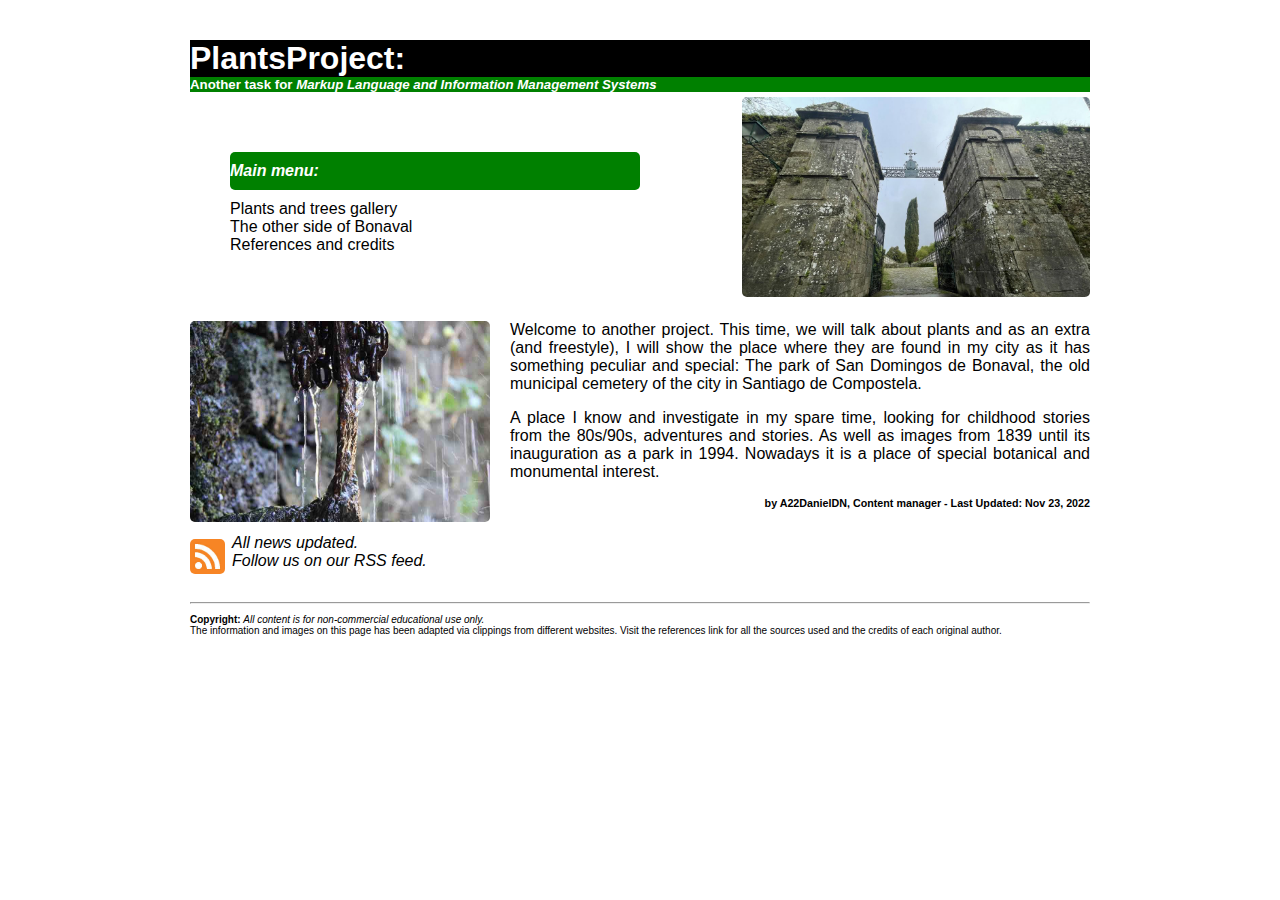
<file: index.html>
<!DOCTYPE html>
<html lang="en">

<head>
    <meta charset="UTF-8">
    <meta http-equiv="X-UA-Compatible" content="IE=edge">
    <meta name="viewport" content="width=device-width, initial-scale=1.0">
    <link rel="stylesheet" href="./css/style-index.css" />
    <link href="rss.atom" type="application/atom+xml" rel="alternate" title="Follow us on our RSS feed" />
    <title>Plants and Trees Project : Index : A22DanielDN</title>
</head>

<body>
    <h1>PlantsProject:</h1>
    <h5>Another task for <em>Markup Language and Information Management Systems</em></h5>

    <nav class="menu">
        <ul>
            <div class="menuindex">
                <li><strong><em>Main menu:</em></strong></li>
            </div>

            <div class="menuoptions">
                <li><a href="plantstrees.html">Plants and trees gallery</a></li>
                <li><a href="otherside.html">The other side of Bonaval</a></li>
                <li><a href="references.html">References and credits</a></li>
            </div>

        </ul>
    </nav>

    <div class="img1">
        <img src="./img/entrada.jpg" alt="Stone engraving">
    </div>

    <div class="img2">
        <img src="./img/cadenas.jpg" alt="Fountain in Bonaval">
    </div>

    <header>
        <p>Welcome to another project. This time, we will talk about plants and as an extra (and freestyle), I will show
            the place where they are found in my city as it has something peculiar and special: The park of San Domingos
            de Bonaval, the old municipal cemetery of the city in Santiago de Compostela.</p>
        <p>A place I know and investigate in my spare time, looking for childhood stories from the 80s/90s, adventures
            and stories. As well as images from 1839 until its inauguration as a park in 1994. Nowadays it is a place of
            special botanical and monumental interest.</p>
        <h6>by A22DanielDN, Content manager - Last Updated: Nov 23, 2022</h6>
    </header>

    <div class="rss">
        <p><a href="./rss/rss.atom"><img src="./img/rss.jpg" alt="RSS logo" width="35"></a><em>All news updated.<br>Follow us on our RSS feed.</em></p>
    </div>
    
    <footer>
        <br>
        <hr>
        <p><strong>Copyright: </strong><em>All content is for non-commercial educational use only.</em><br>The
            information and images on this page has been adapted via clippings from different websites. Visit the
            references link for all the sources used and the credits of each original author.</p>
    </footer>
</body>

</html>
</file>
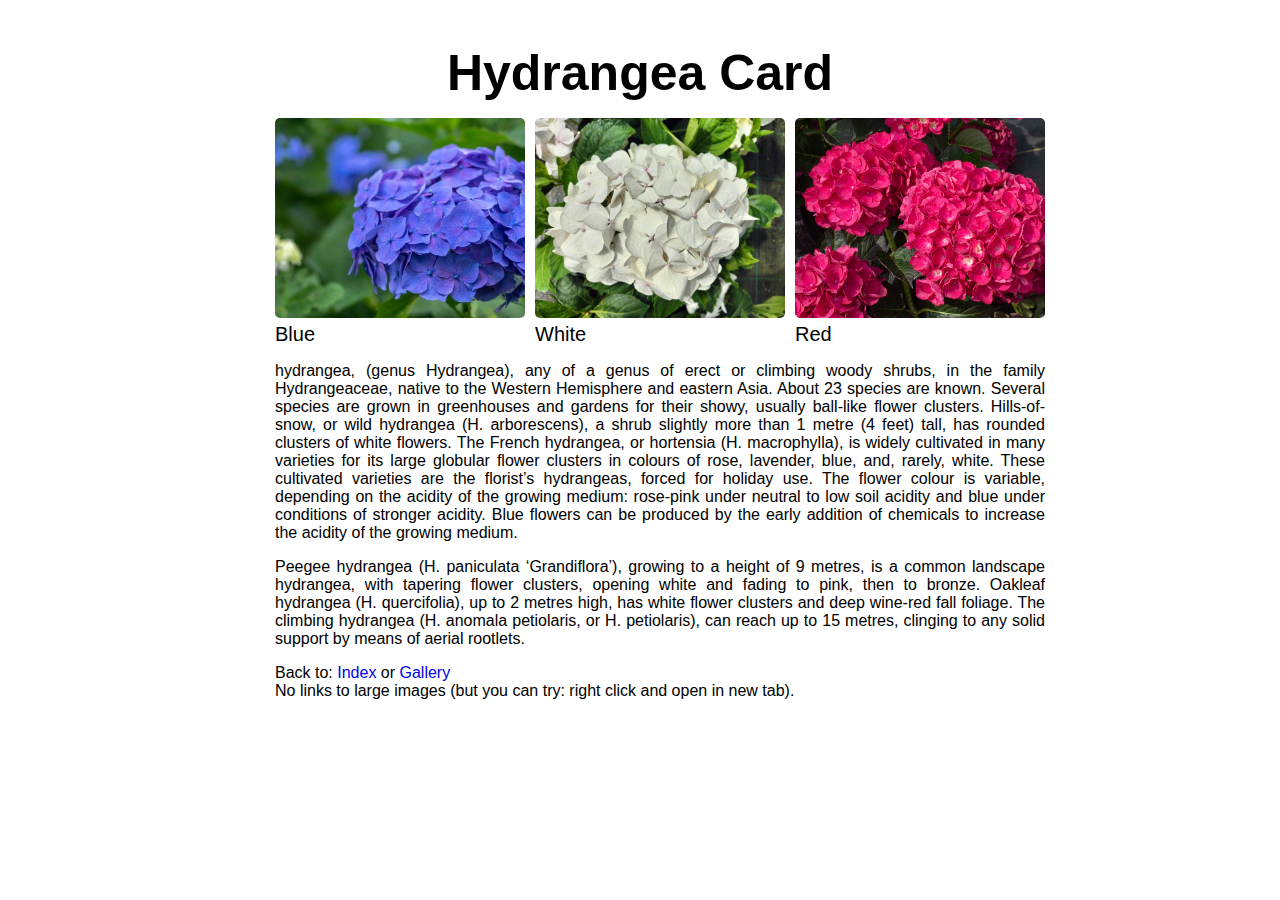
<file: hydrangea.html>
<!DOCTYPE html>
<html lang="en">

<head>
    <meta charset="UTF-8">
    <meta http-equiv="X-UA-Compatible" content="IE=edge">
    <meta name="viewport" content="width=device-width, initial-scale=1.0">
    <link rel="stylesheet" href="./css/style-gallery.css" />
    <title>Plants and Trees Project : Hydrangea Card : A22DanielDN</title>
</head>

<body>
    <div class="container">
        <h1 class="heading-text">Hydrangea Card</h1>
        <ul class="image-gallery">
            <li>
                <img src="./img/hydrangea1.jpg" alt="Hydrangea blue" />
                <div class="overlay"><span>Blue</span></div>
            </li>
            <li>
                <img src="./img/hydrangea2.jpg" alt="Hydrangea white" />
                <div class="overlay">White</div>
            </li>
            <li>
                <img src="./img/hydrangea3.jpg" alt="Hydrangea red" />
                <div class="overlay"><span>Red</span></div>
            </li>
        </ul>
        <p>hydrangea, (genus Hydrangea), any of a genus of erect or climbing woody shrubs, in the family Hydrangeaceae,
            native to the Western Hemisphere and eastern Asia. About 23 species are known. Several species are grown in
            greenhouses and gardens for their showy, usually ball-like flower clusters.
            Hills-of-snow, or wild hydrangea (H. arborescens), a shrub slightly more than 1 metre (4 feet) tall, has
            rounded clusters of white flowers. The French hydrangea, or hortensia (H. macrophylla), is widely cultivated
            in many varieties for its large globular flower clusters in colours of rose, lavender, blue, and, rarely,
            white. These cultivated varieties are the florist’s hydrangeas, forced for holiday use. The flower colour is
            variable, depending on the acidity of the growing medium: rose-pink under neutral to low soil acidity and
            blue under conditions of stronger acidity. Blue flowers can be produced by the early addition of chemicals
            to increase the acidity of the growing medium.</p>
        <p>Peegee hydrangea (H. paniculata ‘Grandiflora’), growing to a height of 9 metres, is a common landscape
            hydrangea, with tapering flower clusters, opening white and fading to pink, then to bronze. Oakleaf
            hydrangea (H. quercifolia), up to 2 metres high, has white flower clusters and deep wine-red fall foliage.
            The climbing hydrangea (H. anomala petiolaris, or H. petiolaris), can reach up to 15 metres, clinging to any
            solid support by means of aerial rootlets.</p>
        <p>Back to: <a href="index.html">Index</a> or <a href="plantstrees.html">Gallery</a><br>No links to large images
            (but you can try: right click and open in new tab).</p>
    </div>
</body>

</html>
</file>
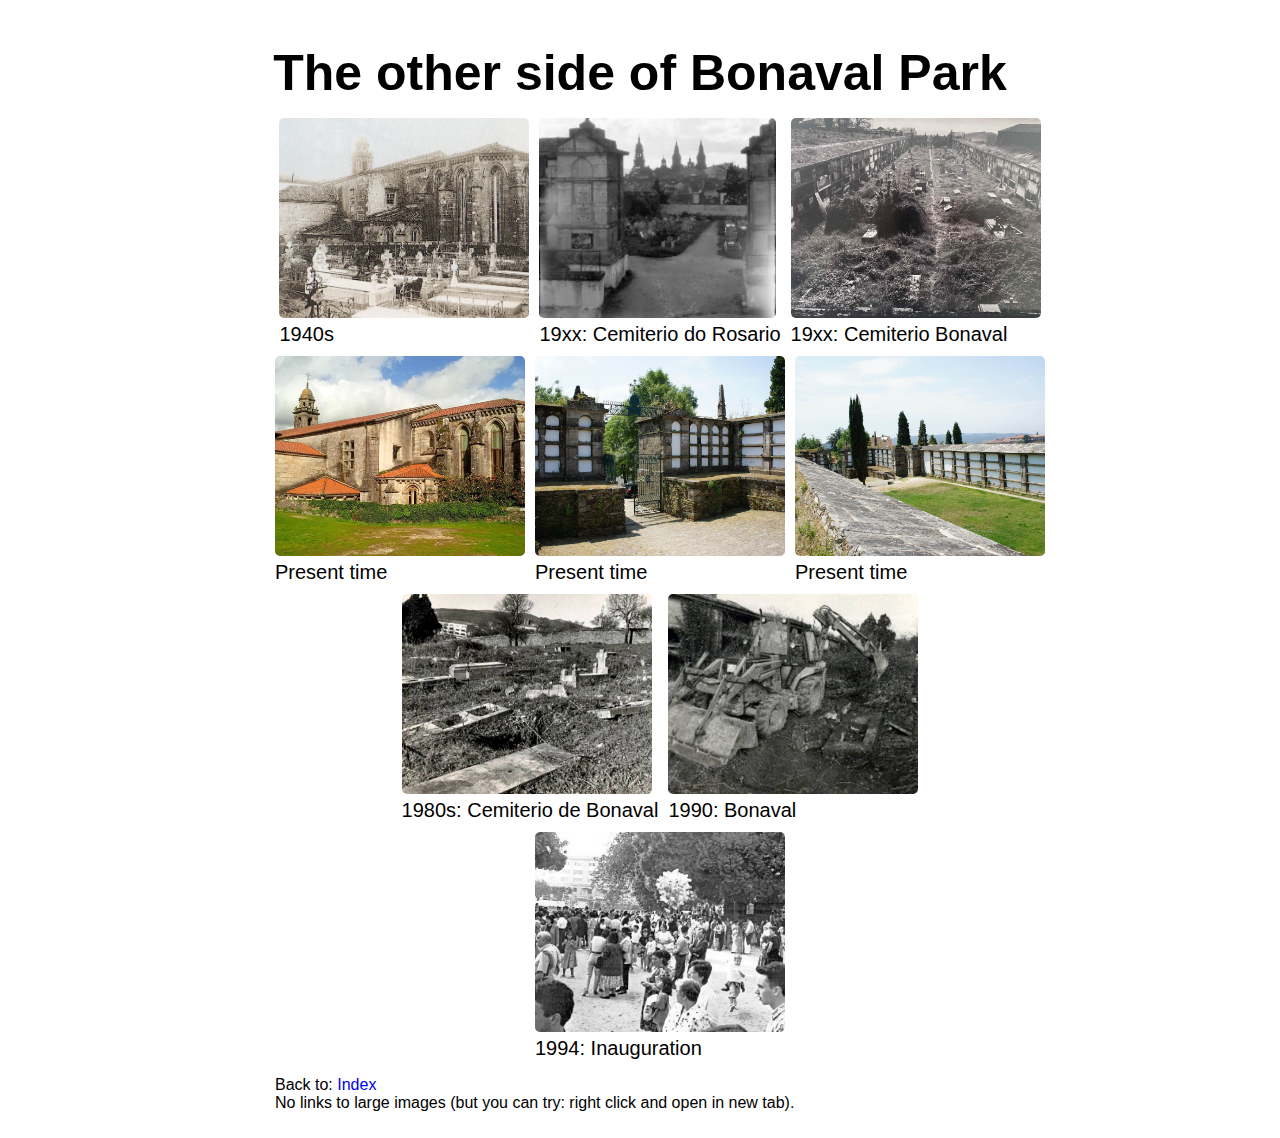
<file: otherside.html>
<!DOCTYPE html>
<html lang="en">
<head>
  <meta charset="UTF-8">
  <meta http-equiv="X-UA-Compatible" content="IE=edge">
  <meta name="viewport" content="width=device-width, initial-scale=1.0">
  <link rel="stylesheet" href="./css/style-gallery.css" />
  <title>Plants and Trees Project : The other side of Bonaval gallery : A22DanielDN</title>
</head>
<body>
  <div class="container">
    <h1 class="heading-text">The other side of Bonaval Park</h1>
    <ul class="image-gallery">
      <li>
        <img src="./img/1940.jpg" alt="1940s" />
        <div class="overlay"><span>1940s</span></div>
      </li>
      <li>
        <img src="./img/19XXcrosario.jpg" alt="19xx: Cemiterio do Rosario" />
        <div class="overlay">19xx: Cemiterio do Rosario</div>
      </li>
      <li>
        <img src="./img/19XXcbonaval2.jpg" alt="19xx: Cemiterio Bonaval" />
        <div class="overlay"><span>19xx: Cemiterio Bonaval</span></div>
      </li>
      <li>
        <img src="./img/actualidad3.jpg" alt="Present time" />
        <div class="overlay"><span>Present time</span></div>
      </li>
      <li>
        <img src="./img/actualidad2.jpg" alt="Present time" />
        <div class="overlay"><span>Present time</span></div>
      </li>
      <li>
        <img src="./img/actualidad1.jpg" alt="Present time" />
        <div class="overlay"><span>Present time</span></div>
      </li>
      <li>
        <img src="./img/198Xcbonaval.jpg" alt="1980s: Cemiterio de Bonaval" />
        <div class="overlay"><span>1980s: Cemiterio de Bonaval</span></div>
      </li>
      <li>
        <img src="./img/1990obrasbonaval.jpg" alt="1990: Works in Bonaval" />
        <div class="overlay"><span>1990: Bonaval</span></div>
      </li>
      <li>
        <img src="./img/1994inauguracion.jpg" alt="1994: Inauguration" />
        <div class="overlay"><span>1994: Inauguration</span></div>
      </li>
    </ul>
    <p>Back to: <a href="index.html">Index</a><br>No links to large images (but you can try: right click and open in new tab).</p>
  </div>
</body>
</html>
</file>
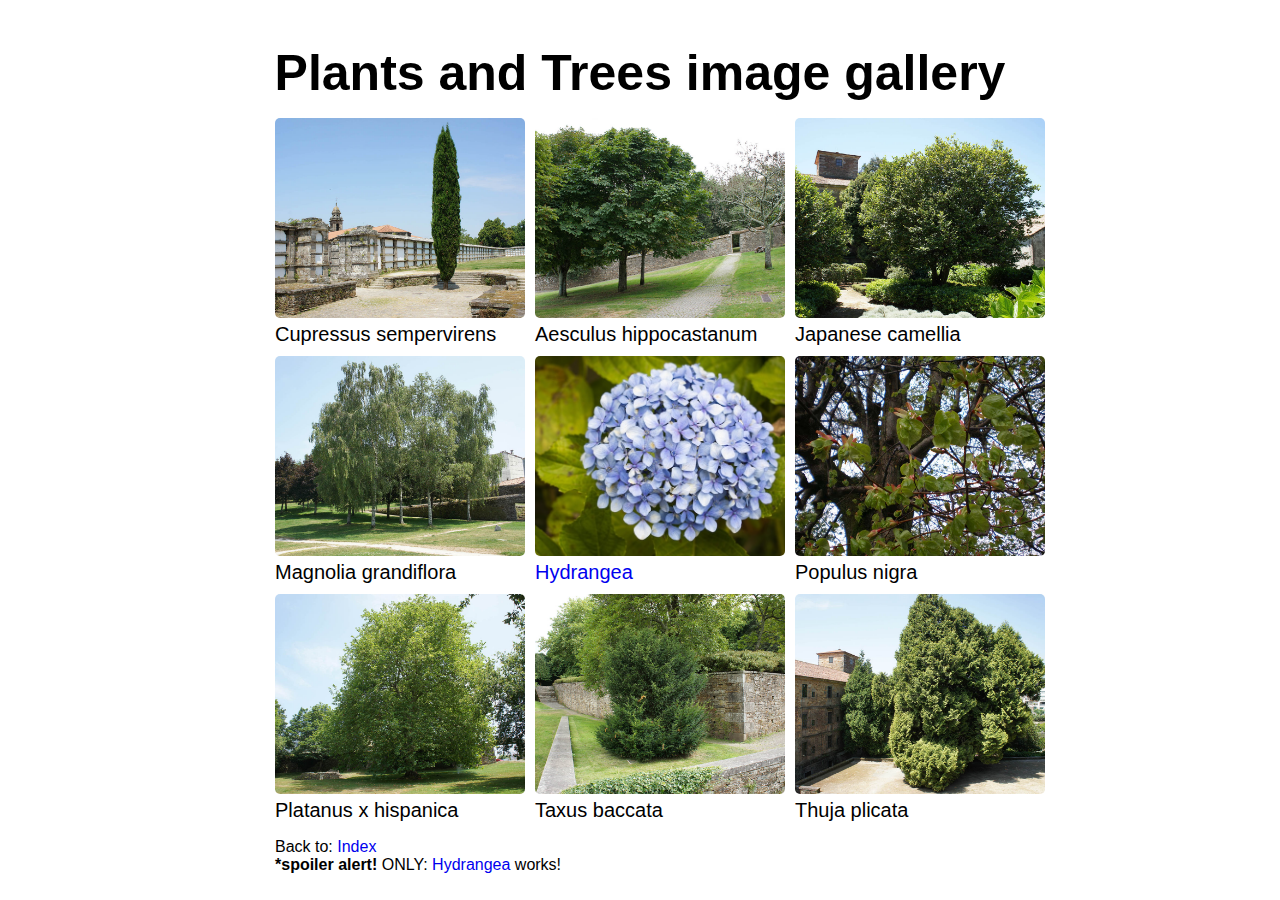
<file: plantstrees.html>
<!DOCTYPE html>
<html lang="en">

<head>
  <meta charset="UTF-8">
  <meta http-equiv="X-UA-Compatible" content="IE=edge">
  <meta name="viewport" content="width=device-width, initial-scale=1.0">
  <link rel="stylesheet" href="./css/style-gallery.css" />
  <title>Plants and Trees Project : Plants (and Trees) gallery : A22DanielDN</title>
</head>

<body>
  <div class="container">
    <h1 class="heading-text">Plants and Trees image gallery</h1>
    <ul class="image-gallery">
      <li>
        <img src="./img/cupressus.jpg" alt="Cupressus sempervirens" />
        <div class="overlay"><span>Cupressus sempervirens</span></div>
      </li>
      <li>
        <img src="./img/aesculus.jpg" alt="Aesculus hippocastanum" />
        <div class="overlay">Aesculus hippocastanum</div>
      </li>
      <li>
        <img src="./img/jcamellia.jpg" alt="Japanese camellia" />
        <div class="overlay"><span>Japanese camellia</span></div>
      </li>
      <li>
        <img src="./img/mgrandiflora.jpg" alt="Magnolia grandiflora" />
        <div class="overlay"><span>Magnolia grandiflora</span></div>
      </li>
      <li>
        <img src="./img/hydrangea.jpg" alt="Hydrangea" />
        <div class="overlay"><span><a href="hydrangea.html">Hydrangea</a></span></div>
      </li>
      <li>
        <img src="./img/populusnigra.jpg" alt="Populus nigra" />
        <div class="overlay"><span>Populus nigra</span></div>
      </li>
      <li>
        <img src="./img/platanushispanica.jpg" alt="Platanus x hispanica" />
        <div class="overlay"><span>Platanus x hispanica</span></div>
      </li>
      <li>
        <img src="./img/taxusbaccata.jpg" alt="Taxus baccata" />
        <div class="overlay"><span>Taxus baccata</span></div>
      </li>
      <li>
        <img src="./img/thujaplicata.jpg" alt="Thuja plicata" />
        <div class="overlay"><span>Thuja plicata</span></div>
      </li>
    </ul>
    <p>Back to: <a href="index.html">Index</a><br><strong>*spoiler
        alert!</strong> ONLY: <a href="hydrangea.html">Hydrangea</a> works!</a></p>
  </div>
</body>

</html>
</file>
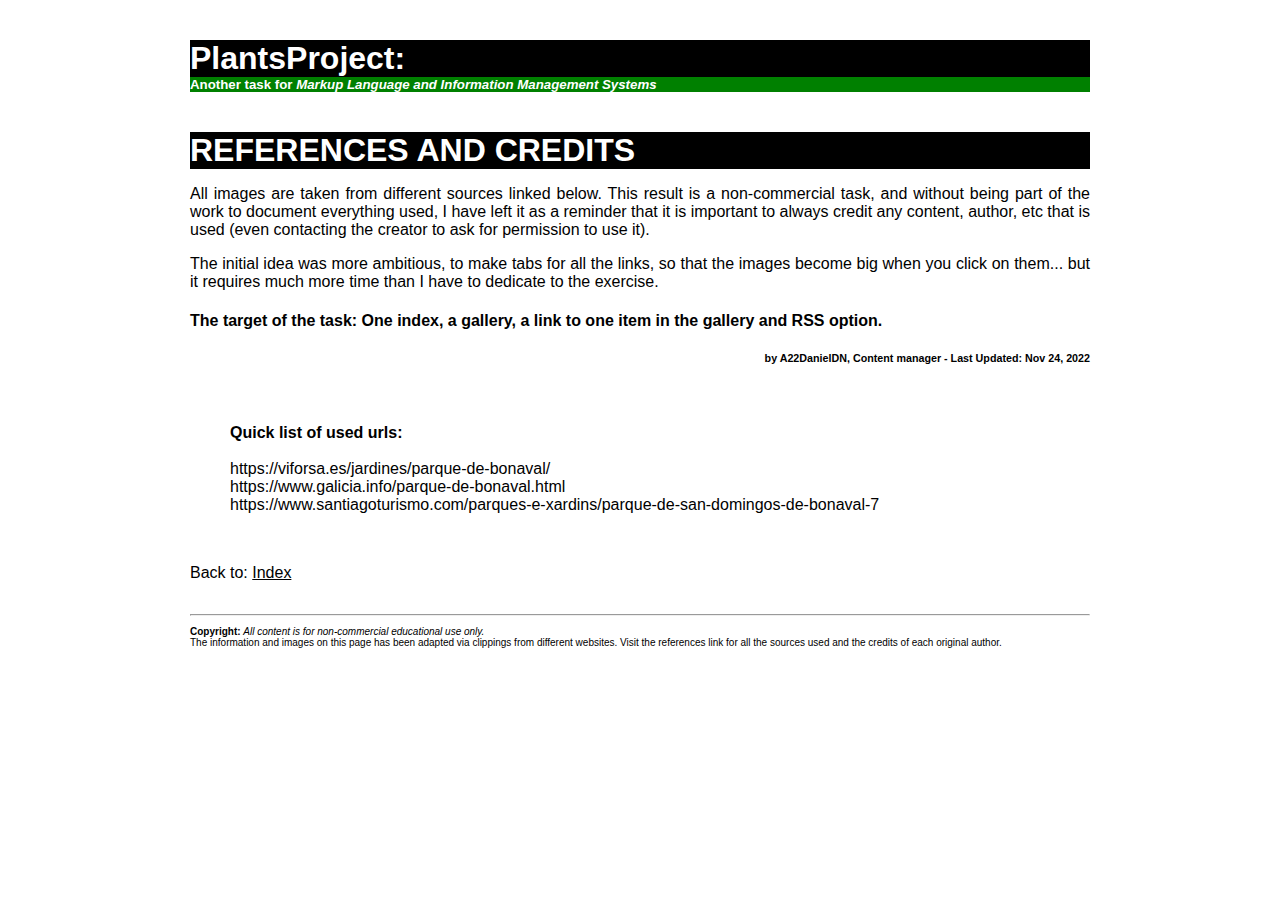
<file: references.html>
<!DOCTYPE html>
<html lang="en">

<head>
    <meta charset="UTF-8">
    <meta http-equiv="X-UA-Compatible" content="IE=edge">
    <meta name="viewport" content="width=device-width, initial-scale=1.0">
    <link rel="stylesheet" href="./css/style-index.css" />
    <title>Plants and Trees Project : References : A22DanielDN</title>
</head>

<body>

    <h1>PlantsProject:</h1>
    <h5>Another task for <em>Markup Language and Information Management Systems</em></h5>

    <header>
        <h1>REFERENCES AND CREDITS</h1>
        <p>All images are taken from different sources linked below. This result is a non-commercial task, and without
            being part of the work to document everything used, I have left it as a reminder that it is important to
            always credit any content, author, etc that is used (even contacting the creator to ask for permission to
            use it).</p>
        <p>The initial idea was more ambitious, to make tabs for all the links, so that the images become big when you
            click on them... but it requires much more time than I have to dedicate to the exercise.</p>
        <h4>The target of the task: One index, a gallery, a link to one item in the gallery and RSS option.</h4>
        <h6>by A22DanielDN, Content manager - Last Updated: Nov 24, 2022</h6>
    </header>

    <article>
        <ul>
            <li><strong>Quick list of used urls:</strong></li>
            <br>
            <li>https://viforsa.es/jardines/parque-de-bonaval/</li>
            <li>https://www.galicia.info/parque-de-bonaval.html</li>
            <li>https://www.santiagoturismo.com/parques-e-xardins/parque-de-san-domingos-de-bonaval-7</li>
        </ul>
    </article>
    
    <br>
    <p>Back to: <a href="index.html">Index</a></p>

    <footer>
        <br>
        <hr>
        <p><strong>Copyright: </strong><em>All content is for non-commercial educational use only.</em><br>The
            information and images on this page has been adapted via clippings from different websites. Visit the
            references link for all the sources used and the credits of each original author.</p>
    </footer>
</body>

</html>
</file>
<file: css/style-index.css>
body {
    font-family: "Segoe UI", Tahoma, Geneva, Verdana, sans-serif;
    max-width: 900px;
    margin: auto;
}

h1 {
    margin: 0;
    margin-top: 40px;
    background-color: black;
    color: white;
}

h5 {
    margin: 0;
    background-color: green;
    color: white;
}

ul {
    margin-top: 60px;
}

a {
    color: black;
}

.menuindex {
    background-color: green;
    color: white;
    padding-right: 200px;
    padding-top: 10px;
    padding-bottom: 10px;
    margin-bottom: 10px;
    border-radius: 5px;
}

li {
    list-style-type: none;
}

li a {
    text-decoration: none;
}

li:hover a {
    color: white;
    background-color: green;
    border-radius: 5px;
    padding-left: 10px;
    padding-right: 200px;
}

p {
    text-align: justify;
}

h6 {
    text-align: right;
    margin-top: 0;
}

footer {
    font-size: 10px;
}

.img1, .menu {
    float: left;
    width: 50%;
    margin: 0;
    padding: 0;
}

.img1 {
    margin-top: 5px;
    text-align: right;
}

div.img1 > img {
    object-fit: cover;
    border-radius: 5px;
    margin-bottom: 20px;
    max-height: 200px; 
}

.img2 {
    float: left;
}

div.img2 > img {
    object-fit: cover;
    border-radius: 5px; 
    max-width: 300px;
    margin-right: 20px;
}

.rss > p > a > img {
    display: flex;
    object-fit: cover;
    border-radius: 5px;

    float: left;
    margin-right: 7px;
    margin-top: 5px;
    padding: 0;
}
</file>
<file: css/style-gallery.css>
body {
    font-family: "Segoe UI", Tahoma, Geneva, Verdana, sans-serif;
    max-width: 900px;
    margin: auto;
}

/* Relleno */

.container {
    padding: 10px 5%;
}

.heading-text {
    margin-bottom: 10px;
    font-size: 50px;
    text-align: center;
}

ul {
    list-style: none;
}

.image-gallery {
    display: flex;
    flex-wrap: wrap;
    justify-content: center;
    gap: 10px;
}

.image-gallery > li {
    flex-basis: auto;
    margin: 0;
    cursor: pointer;
    font-size: 20px;
}

.image-gallery li img {
    object-fit: cover;
    max-width: 250px;
    height: 200px;
    border-radius: 5px;
}

.container > p {
    text-align: justify;
    margin-left: 40px;
}

a {
    text-decoration: none;
}

li:hover {
    color: white;
    background-color: black;
    border-radius: 5px;
}

li:hover a {
    color: white;
    background-color: black;
}
</file>
